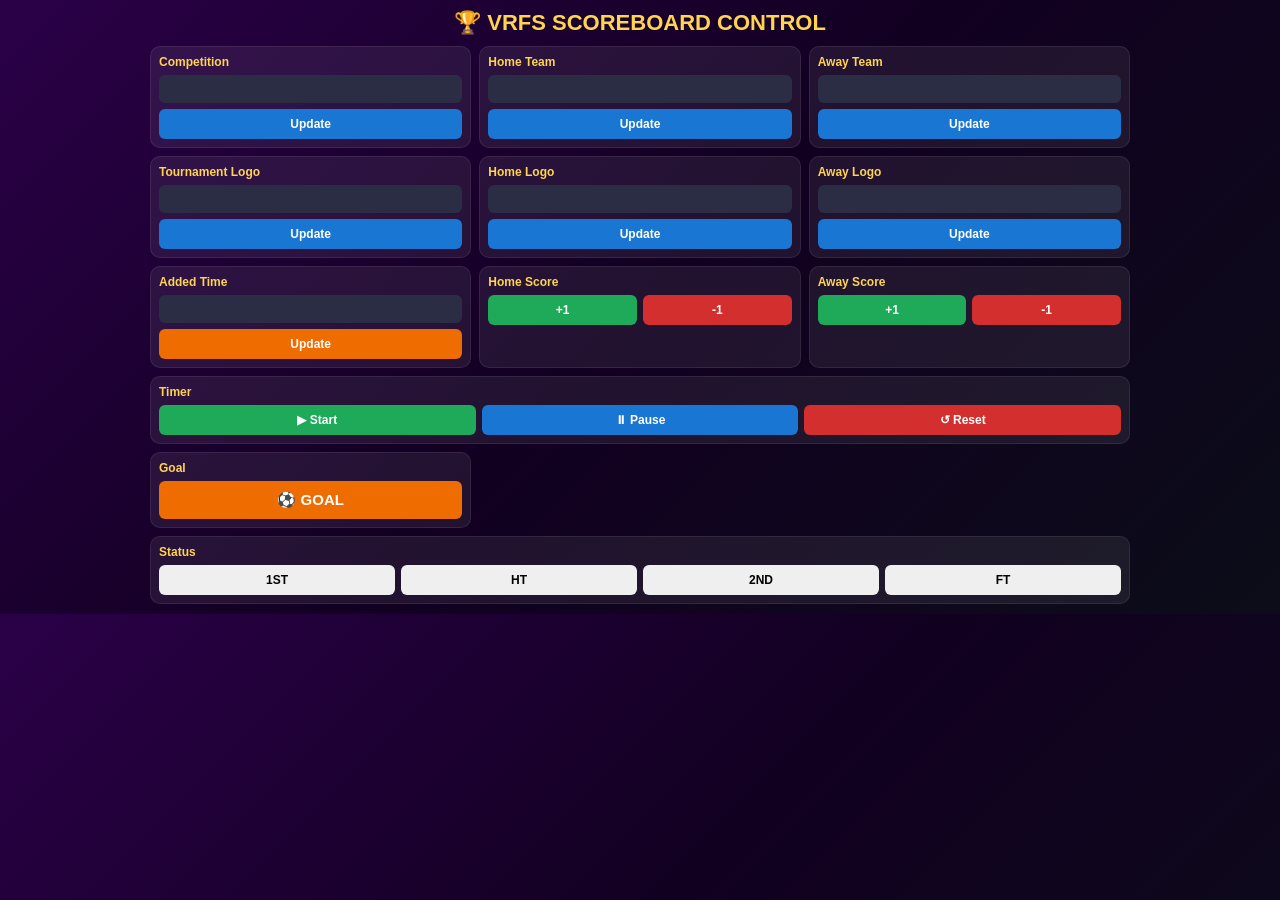
<file: control.html>
<!DOCTYPE html>
<html lang="en">
<head>
<meta charset="UTF-8">
<meta name="viewport" content="width=device-width,initial-scale=1">
<title>VRFS Control</title>
<style>
*{margin:0;padding:0;box-sizing:border-box;font-family:Segoe UI,Arial,sans-serif}
body{background:#120021;background:linear-gradient(135deg,#2b0048,#120021,#0b0d18);color:#fff;padding:10px}
h1{text-align:center;font-size:22px;color:#ffd54f;margin-bottom:10px}
.panel{max-width:980px;margin:auto}
.grid{display:grid;grid-template-columns:repeat(3,1fr);gap:8px}
.section{background:rgba(255,255,255,.07);padding:8px;border-radius:10px;border:1px solid rgba(255,255,255,.08)}
.full{grid-column:1/-1}
h2{font-size:12px;color:#ffd54f;margin-bottom:6px}
input{width:100%;padding:7px;border:none;border-radius:6px;background:#2b2d45;color:#fff;margin-bottom:6px;font-size:12px}
button{width:100%;padding:8px;border:none;border-radius:6px;font-size:12px;font-weight:700;cursor:pointer}
.controls{display:grid;grid-template-columns:1fr 1fr;gap:6px}
.blue{background:#1976d2;color:#fff}.green{background:#1faa59;color:#fff}.red{background:#d32f2f;color:#fff}.orange{background:#ef6c00;color:#fff}
.goal{font-size:15px;padding:10px}
.status{display:grid;grid-template-columns:repeat(4,1fr);gap:6px}
.timer{display:grid;grid-template-columns:repeat(3,1fr);gap:6px}
@media(max-width:900px){.grid{grid-template-columns:1fr}}
</style>
</head>
<body>
<h1>🏆 VRFS SCOREBOARD CONTROL</h1>
<div class="panel"><div class="grid">

<div class="section"><h2>Competition</h2><input id="competition"><button class="blue" onclick="updateCompetition()">Update</button></div>
<div class="section"><h2>Home Team</h2><input id="homeTeam"><button class="blue" onclick="updateTeams()">Update</button></div>
<div class="section"><h2>Away Team</h2><input id="awayTeam"><button class="blue" onclick="updateTeams()">Update</button></div>

<div class="section"><h2>Tournament Logo</h2><input id="tournamentLogo"><button class="blue" onclick="updateTournamentLogo()">Update</button></div>
<div class="section"><h2>Home Logo</h2><input id="homeLogo"><button class="blue" onclick="updateHomeLogo()">Update</button></div>
<div class="section"><h2>Away Logo</h2><input id="awayLogo"><button class="blue" onclick="updateAwayLogo()">Update</button></div>

<div class="section"><h2>Added Time</h2><input id="addedTime"><button class="orange" onclick="updateAddedTime()">Update</button></div>
<div class="section"><h2>Home Score</h2><div class="controls"><button class="green" onclick="homePlus()">+1</button><button class="red" onclick="homeMinus()">-1</button></div></div>
<div class="section"><h2>Away Score</h2><div class="controls"><button class="green" onclick="awayPlus()">+1</button><button class="red" onclick="awayMinus()">-1</button></div></div>

<div class="section full"><h2>Timer</h2><div class="timer"><button class="green" onclick="startTimer()">▶ Start</button><button class="blue" onclick="pauseTimer()">⏸ Pause</button><button class="red" onclick="resetTimer()">↺ Reset</button></div></div>

<div class="section"><h2>Goal</h2><button class="orange goal" onclick="showGoal()">⚽ GOAL</button></div>
<div class="section full"><h2>Status</h2><div class="status"><button onclick="setStatus('1ST HALF')">1ST</button><button onclick="setStatus('HALFTIME')">HT</button><button onclick="setStatus('2ND HALF')">2ND</button><button onclick="setStatus('FULLTIME')">FT</button></div></div>

</div></div>
<script src="control.js"></script>
</body></html>
</file>
